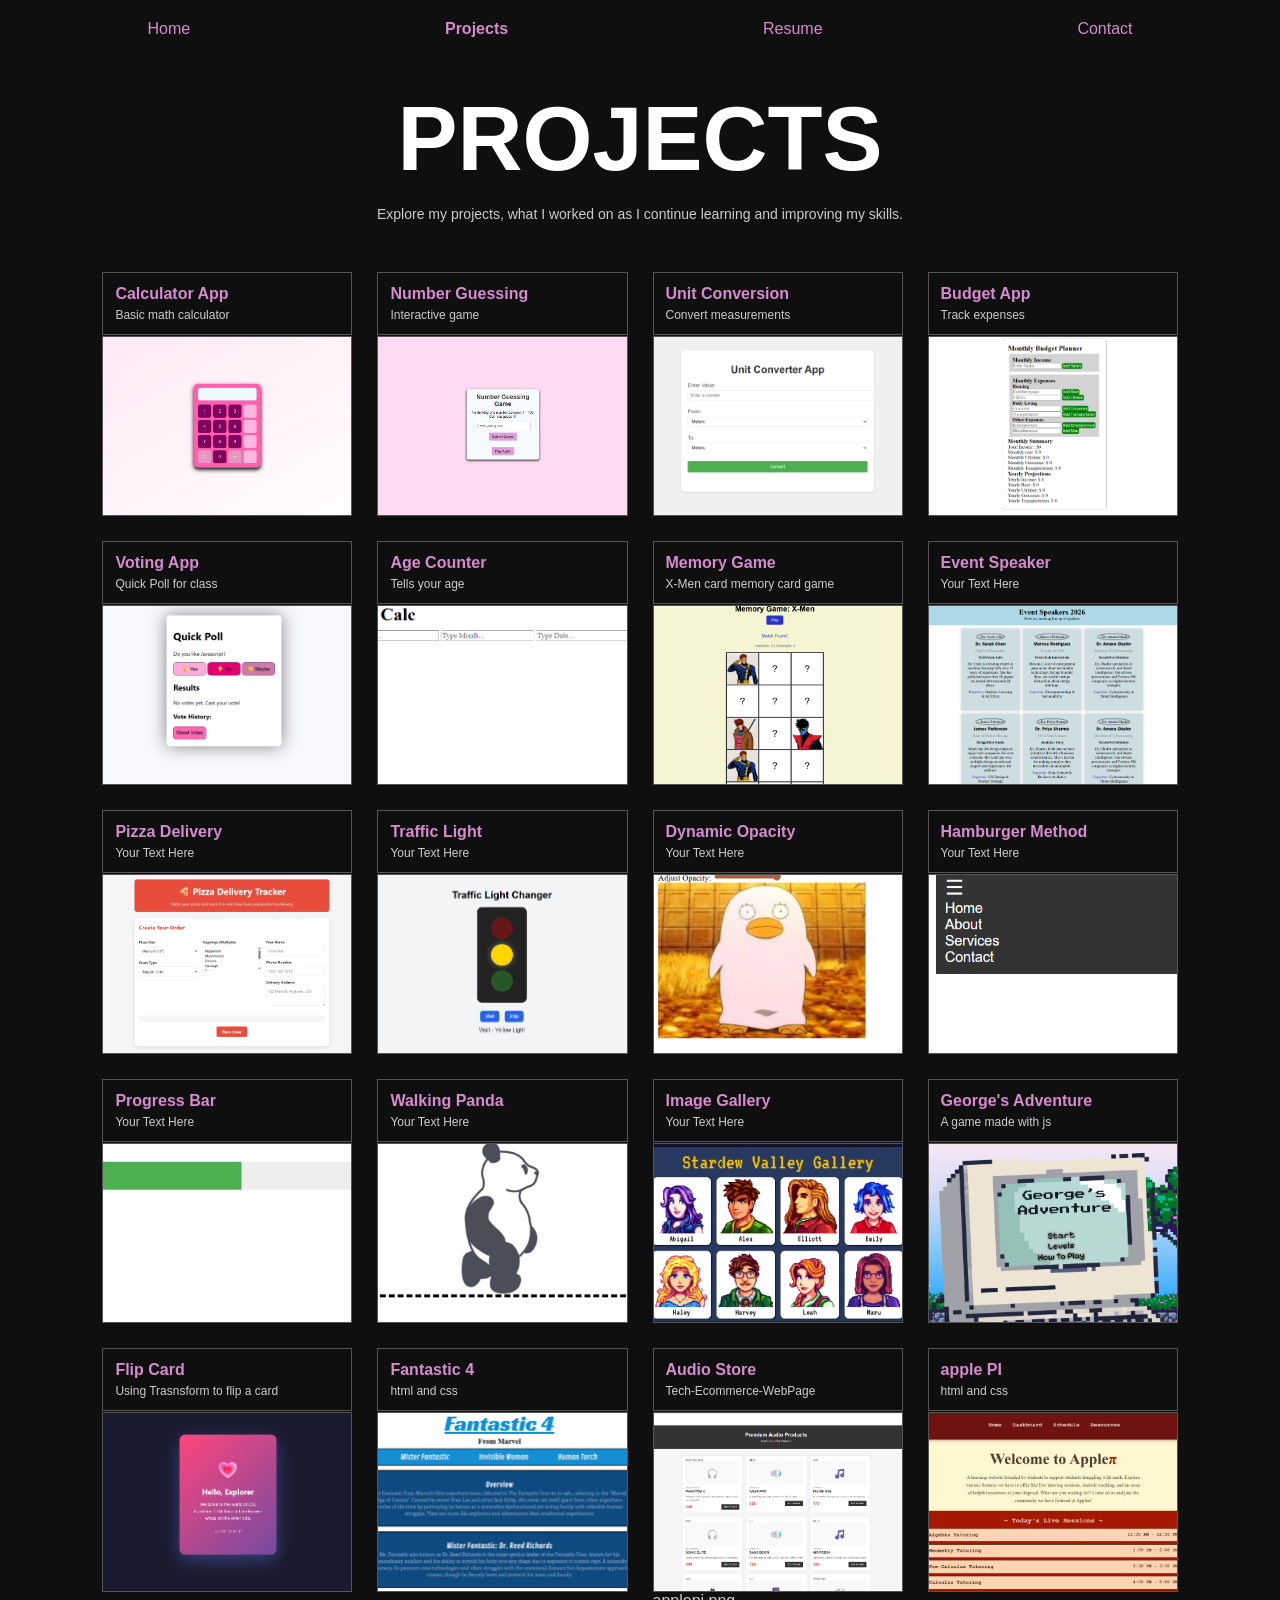
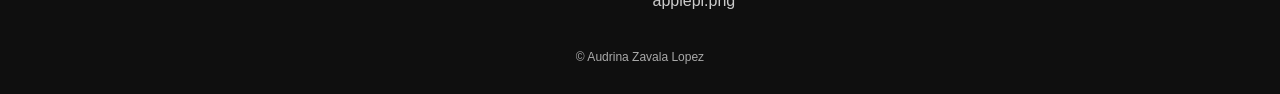
<file: index2.html>
<!DOCTYPE html>
<html lang="en">
<head>
    <meta charset="UTF-8">
    <meta name="viewport" content="width=device-width, initial-scale=1.0">
    <title>Projects Page</title>
    <link rel="stylesheet" href="style2.css">
</head>
<body>

<nav>
  <a href="index.html">Home</a>
  <a href="index2.html" class="active">Projects</a>
  <a href="index3.html">Resume</a>
  <a href="index4.html">Contact</a>
</nav>

<section>
  <h1>PROJECTS</h1>
  <p>
    Explore my projects, what I worked on as I continue learning and improving my skills.
  </p>

  <div class="project-grid">

    <!-- PROJECT CARD -->
    <div class="project-card">
      <div class="card-header">
        <a href="https://azl0506.github.io/calculator/" target="_blank"><h3>Calculator App</h3></a>
        <p>Basic math calculator</p>
        </div>
      <div class="image-placeholder"><img src="Image/cal.png" alt="calculator app"></div>
    </div>

    <div class="project-card">
      <div class="card-header">
        <a href="https://azl0506.github.io/number-guessing/" target="_blank"><h3>Number Guessing</h3></a>
        <p>Interactive game</p>
      </div>
      <div class="image-placeholder"><img src="Image/num guess.png" alt="number guessing game"></div>
    </div>

    <div class="project-card">
      <div class="card-header">
        <a href="https://azl0506.github.io/Unit-Conversion/" target="_blank"><h3>Unit Conversion</h3></a>
        <p>Convert measurements</p>
      </div>
      <div class="image-placeholder"><img src="Image/unit conv.png" alt="Unit Conversion"></div>
    </div>

    <div class="project-card">
      <div class="card-header">
        <a href="https://azl0506.github.io/monthly-budget/" target="_blank"><h3>Budget App</h3></a>
        <p>Track expenses</p>
      </div>
      <div class="image-placeholder"><img src="Image/monthlybudg.png" alt="monthly budget app"></div>
    </div>

    <div class="project-card">
      <div class="card-header">
        <a href="https://azl0506.github.io/voting-app/" target="_blank"><h3>Voting App</h3></a>
        <p>Quick Poll for class</p>
      </div>
      <div class="image-placeholder"><img src="Image/poll.png" alt="Voting Poll"></div>
    </div>

    <div class="project-card">
      <div class="card-header">
        <a href="https://azl0506.github.io/age-counter/" target="_blank"><h3>Age Counter</h3></a>
        <p>Tells your age</p>
      </div>
      <div class="image-placeholder"><img src="Image/AgeCalc.png" alt="Age Counter"></div>
    </div>

    <div class="project-card">
      <div class="card-header">
        <a href="https://azl0506.github.io/Memory/" target="_blank"><h3>Memory Game</h3></a>
        <p>X-Men card memory card game</p>
      </div>
      <div class="image-placeholder"><img src="Image/x-men.png" alt="Memory Game X-Men"></div>
    </div>

    <div class="project-card">
      <div class="card-header">
        <a href="https://azl0506.github.io/event-speaker/" target="_blank"><h3>Event Speaker</h3></a>
        <p>Your Text Here</p>
      </div>
      <div class="image-placeholder"><img src="Image/EventSpeaker.png" alt="Event Speaker"></div>
    </div>

    <div class="project-card">
      <div class="card-header">
        <a href="https://azl0506.github.io/pizza-delivery/" target="_blank"><h3>Pizza Delivery</h3></a>
        <p>Your Text Here</p>
      </div>
      <div class="image-placeholder"><img src="Image/PizzaDelivery.png" alt="Pizza Delivery"></div>
    </div>

    <div class="project-card">
      <div class="card-header">
        <a href="https://azl0506.github.io/traffic-light/" target="_blank"><h3>Traffic Light</h3></a>
        <p>Your Text Here</p>
      </div>
      <div class="image-placeholder"><img src="Image/TrafficLight.png" alt="Traffic Light"></div>
    </div>

    <div class="project-card">
      <div class="card-header">
        <a href="https://azl0506.github.io/Dynamic-Opacity/" target="_blank"><h3>Dynamic Opacity</h3></a>
        <p>Your Text Here</p>
      </div>
      <div class="image-placeholder"><img src="Image/Opacity.png" alt="Dynamic Opacity"></div>
    </div>

    <div class="project-card">
      <div class="card-header">
        <a href="https://azl0506.github.io/Hamburger/" target="_blank"><h3>Hamburger Method</h3></a>
        <p>Your Text Here</p>
      </div>
      <div class="image-placeholder"><img src="Image/Hamburger.png" alt="Hamburger Method"></div>
    </div>

    <div class="project-card">
      <div class="card-header">
        <a href="https://azl0506.github.io/Progress-Bar/" target="_blank"><h3>Progress Bar</h3></a>
        <p>Your Text Here</p>
      </div>
      <div class="image-placeholder"><img src="Image/ProgressBar.png" alt="Progress Bar"></div>
    </div>

    <div class="project-card">
      <div class="card-header">
        <a href="https://azl0506.github.io/Panda-walking/" target="_blank"><h3>Walking Panda</h3></a>
        <p>Your Text Here</p>
      </div>
      <div class="image-placeholder"><img src="Image/Panda.png" alt="Walking Panda"></div>
    </div>

    <div class="project-card">
      <div class="card-header">
        <a href="https://azl0506.github.io/image-gallery/" target="_blank"><h3>Image Gallery</h3></a>
        <p>Your Text Here</p>
      </div>
      <div class="image-placeholder"><img src="Image/stardew.png" alt="Image Gallery"></div>
    </div>

    <div class="project-card">
      <div class="card-header">
        <a href="https://azl0506.github.io/George-s-Adventure-/" target="_blank"><h3>George's Adventure</h3></a>
        <p>A game made with js</p>
      </div>
      <div class="image-placeholder"><img src="Image/GeorgeAdventure.png" alt="George's Adventure"></div>
    </div>

        <div class="project-card">
      <div class="card-header">
        <a href="https://azl0506.github.io/Flip-Card/" target="_blank"><h3>Flip Card</h3></a>
        <p>Using Trasnsform to flip a card</p>
      </div>
      <div class="image-placeholder"><img src="Image/FlipCard.png" alt="flip card"></div>
    </div>

    <div class="project-card">
      <div class="card-header">
        <a href="https://azl0506.github.io/F4/" target="_blank"><h3>Fantastic 4</h3></a>
        <p>html and css</p>
      </div>
      <div class="image-placeholder"><img src="Image/F4.png" alt="fantastic 4"></div>
    </div>

        <div class="project-card">
      <div class="card-header">
        <a href="https://azl0506.github.io/Tech-Ecommerce-webPage/" target="_blank"><h3>Audio Store</h3></a>
        <p>Tech-Ecommerce-WebPage</p>
      </div>
      <div class="image-placeholder"><img src="Image/audio store.png" alt="audio Store"></div> applepi.png
    </div>

          <div class="project-card">
      <div class="card-header">
        <a href="https://haileywillems.github.io/Apple-_FBLA_Website/" target="_blank"><h3>apple PI</h3></a>
        <p>html and css</p>
      </div>
      <div class="image-placeholder"><img src="Image/applepi.png" alt="apple pi"></div>
    </div>

  </div>

  <footer>
    &copy; Audrina Zavala Lopez
  </footer>

</section>

</body>
</html>
</file>
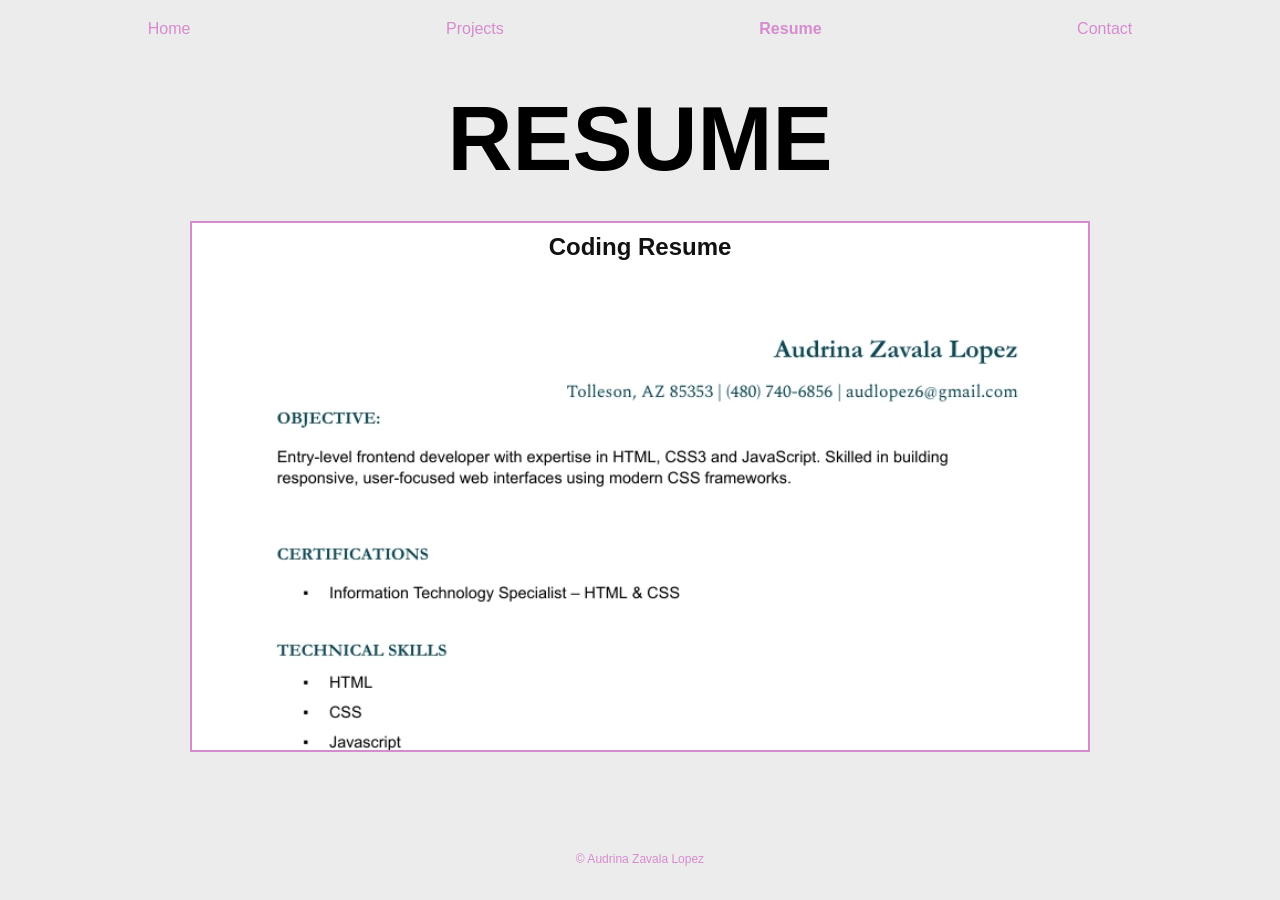
<file: index3.html>
<!DOCTYPE html>
<html lang="en">
<head>
    <meta charset="UTF-8">
    <meta name="viewport" content="width=device-width, initial-scale=1.0">
    <title>Resume Page</title>
    <link rel="stylesheet" href="style3.css">

</head>
<body>

    <!-- NAV -->
<nav>
  <a href="index.html">Home</a>
  <a href="index2.html">Projects</a>
  <a href="index3.html" class="active">Resume</a>
  <a href="index4.html">Contact</a>
</nav>

<!-- RESUME -->
    <section id="resume" class="light">
  <h1>RESUME</h1>

  <div class="resume-container">
    <a href="img/Audrina Zavala Lopez Coding Resume.pdf" target="_blank">
      <h2>Coding Resume</h2>
      <img src="Image/azl coding resume.jpeg" alt="Coding Resume">
    </a>
  </div>

   <footer>
    &copy; Audrina Zavala Lopez
  </footer>
  
</section>
</body>
</html>
</file>
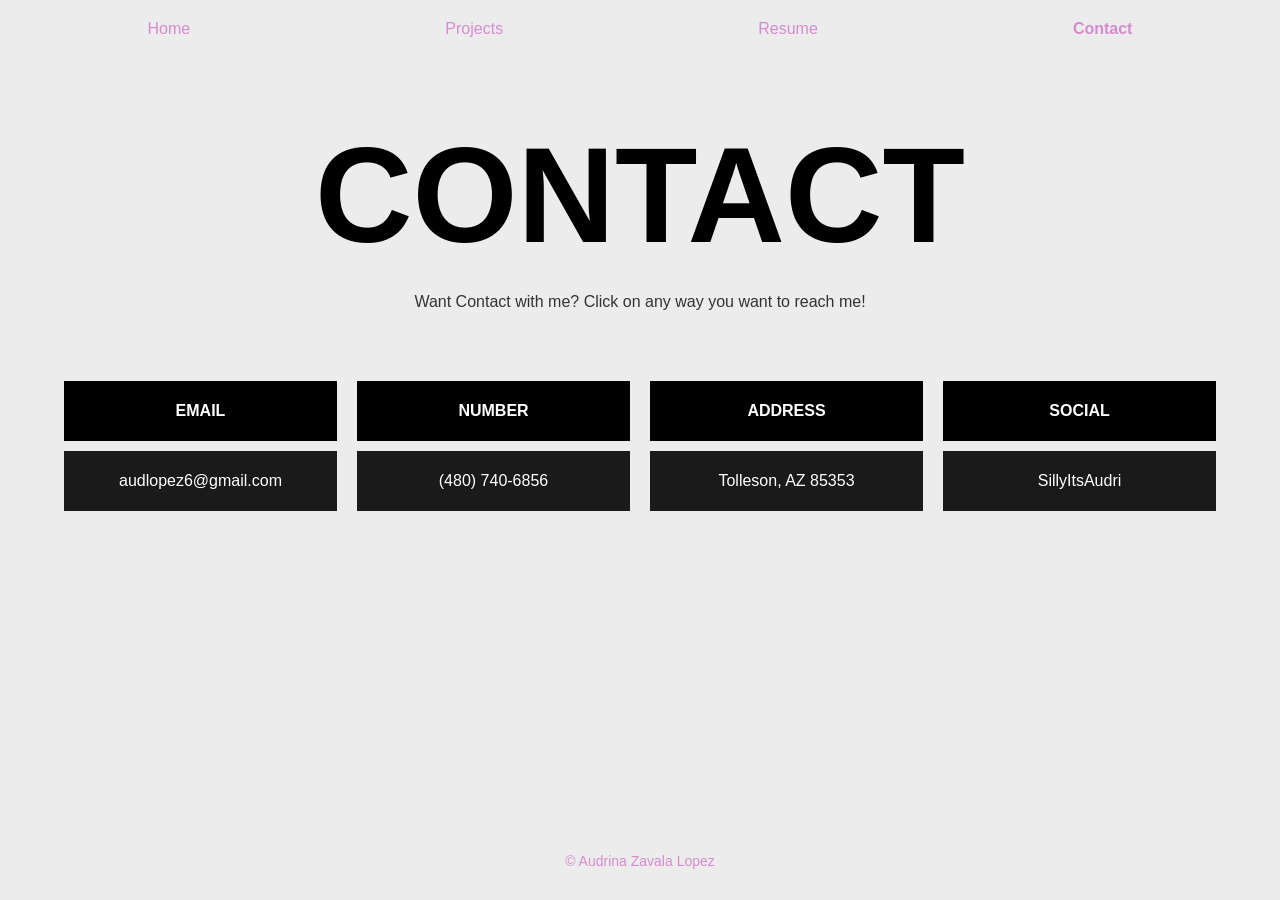
<file: index4.html>
<!DOCTYPE html>
<html lang="en">
<head>
    <meta charset="UTF-8">
    <meta name="viewport" content="width=device-width, initial-scale=1.0">
    <title>Contact</title>
    <link rel="stylesheet" href="style4.css">
</head>
<body>
 </style>
</head>
<body>

<nav>
  <a href="index.html">Home</a>
  <a href="index2.html">Projects</a>
  <a href="index3.html">Resume</a>
  <a href="index4.html" class="active">Contact</a>
</nav>

<section>
  <h1>CONTACT</h1>
  <p>
    Want Contact with me? Click on any way you want to reach me!
  </p>

  <div class="contact-grid">

    <div class="contact-box">
      <div class="label">EMAIL</div>
      <a href="mailto:audlopez6@gmail.com" target="_blank"><div class="value">audlopez6@gmail.com</div></a>
    </div>

    <div class="contact-box">
      <div class="label">NUMBER</div>
      <a href="tel:+4807406856"><div class="value">(480) 740-6856</div></a>
    </div>

    <div class="contact-box">
      <div class="label">ADDRESS</div>
      <div class="value">Tolleson, AZ 85353</div>
    </div>

    <div class="contact-box">
      <div class="label">SOCIAL</div>
      <a href="index5.html" target="_blank"><div class="value">SillyItsAudri</div></a>
    </div>

  </div>

  <footer>
    © Audrina Zavala Lopez
  </footer>
</section>

</body>
</html>
</file>
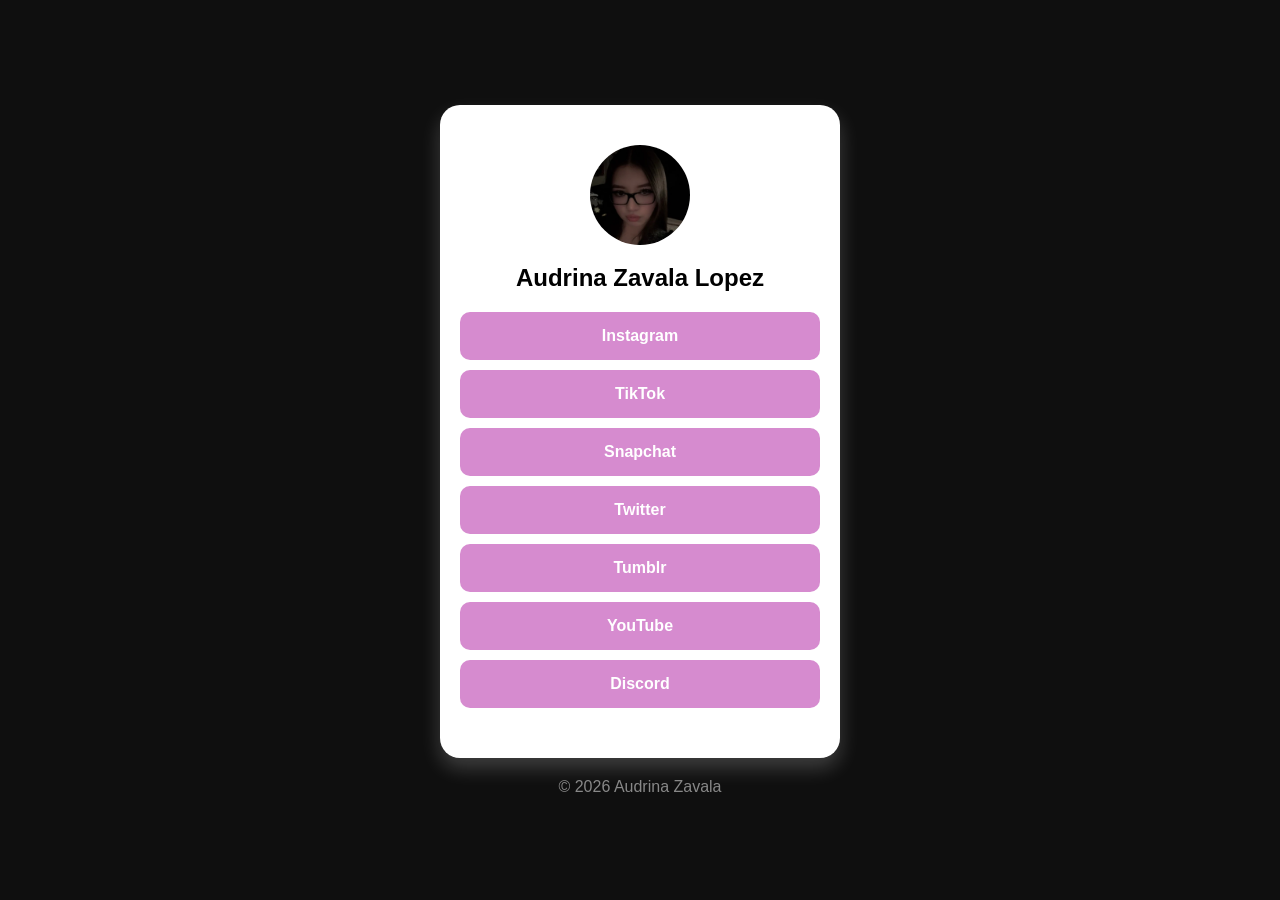
<file: index5.html>
<!DOCTYPE html>
<html lang="en">
<head>
  <meta charset="UTF-8">
  <meta name="viewport" content="width=device-width, initial-scale=1.0">
  <title>Social Linktree</title>
  <link rel="stylesheet" href="style5.css">
</head>
<body>
  <div class="container">
    <div class="profile">
      <img src="Image/apfp.png" alt="Profile Picture">
      <h1>Audrina Zavala Lopez</h1>
    </div>
    
    <div class="links">
      <a href="https://www.instagram.com/sillyitsaudri?igsh=dTc5NXA2cTR4eWRs&utm_source=qr" target="_blank">Instagram</a>
      <a href="https://www.tiktok.com/@sillyitsaudri?_r=1&_t=ZP-94uyuWwyVah" target="_blank">TikTok</a>      
      <a href="https://snapchat.com/t/OUbXndu7" target="_blank">Snapchat</a>
      <a href="https://x.com/sillyitsaudri?s=21" target="_blank">Twitter</a>
      <a href="https://www.tumblr.com/sillyitsaudri" target="_blank">Tumblr</a>
      <a href="https://youtube.com/@sillyitsaudri?si=IHAhzH1qhWz2pL-y" target="_blank" >YouTube</a>
      <a href="https://discord.gg/7WGj79dK" target="_blank">Discord</a>
    </div>
  </div>

  <footer>
    © 2026 Audrina Zavala
  </footer>
</body>
</html>
</file>
<file: style2.css>
* {
  margin: 0;
  padding: 0;
  box-sizing: border-box;
  font-family: Arial, Helvetica, sans-serif;
}

body {
  background-color: #0f0f0f;
  color: white;
}

a{
  text-decoration: none;
}

/* NAV */
nav {
    display: flex;
    justify-content: space-around;
    align-items: center;
    padding: 20px;
    background-color: #0f0f0f;
}

nav a {
    text-decoration: none;
    color: #d68bcf;
    font-size: 16px;
}

nav a.active {
    font-weight: bold;
}

/* HEADER */
section {
  padding: 30px 8%;
  text-align: center;
}

h1 {
  font-size: 90px;
  margin-bottom: 15px;
}

p {
  color: #ccc;
  max-width: 700px;
  margin: 0 auto 50px;
  font-size: 14px;
}

a{
  text-decoration: none;
  transition: transform 0.2s;

}
 a:hover {
  transform: scale(1.05);
}


/* GRID */
.project-grid {
  display: grid;
  grid-template-columns: repeat(auto-fit, minmax(220px, 1fr));
  gap: 25px;
}

/* CARD */
.project-card {
  text-align: left;
  display: block;
  text-decoration: none;
  color: #ccc;
  transition: transform 0.2s;

}

.project-card:hover{
  transform: scale(1.05);

}

.card-header {
  border: 1px solid #555;
  padding: 12px;
  margin-bottom: 1px;
}

.card-header h3 {
  color: #d68bcf;
  font-size: 16px;
}

.card-header p {
  font-size: 12px;
  margin: 5px 0 0;
  color: #ccc;
}

/* IMAGE BOX */
.image-placeholder {
  height: 180px;
  border:1px solid #555;
  overflow: hidden;
}

.image-placeholder img{
  width: 100%;
  height: 100%;
  object-fit: cover;
}

/* FOOTER */
footer {
  margin-top: 40px;
  font-size: 12px;
  color: #aaa;
  text-align: center;
}
</file>
<file: style3.css>
* {
  margin: 0;
  padding: 0;
  box-sizing: border-box;
  font-family: Arial, Helvetica, sans-serif;
}
body{
  height: 100%;
  background-color: #ececec; 
}

.project-body{
  background-color: #121212;
}

a{
  text-decoration: none;
  transition: transform 0.2s;

}
 a:hover {
  transform: scale(1.05);
}

/* NAV */
nav {
    display: flex;
    justify-content: space-around;
    align-items: center;
    padding: 20px;
    background-color: #ececec;
}

nav a {
    text-decoration: none;
    color: #d68bcf;
    font-size: 16px;
}

nav a.active {
    font-weight: bold;
}

.project-color {
  background-color: #121212;
}


/* SECTIONS */
section {
    padding: 30px 10% 10px 10%;
    text-align: center;
}

.light {
  background: #ececec;
  color: black;
}

h1 {
  font-size: 90px;
  margin-bottom: 30px;
}


/* RESUME */
.resume-container {
  width: 100%; 
  max-width: 900px; 
  height: 59vh; 
  overflow-y: auto;   
  border: 2px solid #d68bcf; 
  margin: 0 auto; 
  padding: 10px; 
  background-color: #fff; 
  transition: transform 0.2s;
  text-decoration: none;
}

.resume-container h2{
  color: #121212;
}

.resume-container:hover{
  transform: scale(1.05);

}

.resume-container img {
  width: 100%;      
}

footer {
  margin-top: 100px;
  font-size: 12px;
  color: #d68bcf;
  text-align: center;
}
</file>
<file: style4.css>
* {
  margin: 0;
  padding: 0;
  box-sizing: border-box;
  font-family: Arial, Helvetica, sans-serif;
}

body {
  background-color: #ececec;
}

a{
  text-decoration: none;
  transition: transform 0.2s;

}
 a:hover {
  transform: scale(1.05);
}


/* NAV */
nav {
    display: flex;
    justify-content: space-around;
    align-items: center;
    padding: 20px;
    background-color: #ececec;
}

nav a {
    text-decoration: none;
    color: #d68bcf;
    font-size: 16px;
}

nav a.active {
    font-weight: bold;
}

/* SECTION */
section {
  text-align: center;
  padding: 60px 5% 5px 5%;
}

h1 {
  font-size: 15vh;
  margin-bottom: 20px;
}

p {
  max-width: 700px;
  margin: 10px auto 70px;
  color: #333;
}

/* CONTACT GRID */
.contact-grid {
  display: grid;
  grid-template-columns: repeat(auto-fit, minmax(220px, 1fr));
  gap: 20px;
  margin-top: 40px;
}

.contact-box {
  display: flex;
  flex-direction: column;
}

.contact-box .label {
  background: black;
  color: white;
  padding: 10px;
  font-weight: bold;
  align-content: center;
  height: 60px;
}

.contact-box .value {
  background: #1a1a1a;
  color: white;
  padding: 12px;
  margin-top: 10px;
  align-content: center;
  height: 60px;
}

footer {
  margin-top: 38vh;
  color: #d68bcf;
  font-size: 14px;
}
</file>
<file: style5.css>
* {
  margin: 0;
  padding: 0;
  box-sizing: border-box;
  font-family: 'Arial', sans-serif;
}

body {
  background: #0f0f0f;
  display: flex;
  flex-direction: column;
  justify-content: center;
  align-items: center;
  min-height: 100vh;
}

/* Container for profile + links */
.container {
  text-align: center;
  background: #fff;
  padding: 40px 20px;
  border-radius: 20px;
  box-shadow: 0 10px 20px rgba(255, 255, 255, 0.2);
  width: 90%;
  max-width: 400px;
}

/* Profile */
.profile img {
  width: 100px;
  height: 100px;
  border-radius: 50%;
  margin-bottom: 15px;
}

.profile h1 {
  font-size: 24px;
  margin-bottom: 20px;
}

/* Links */
.links a {
  display: block;
  text-decoration: none;
  color: #fff;
  padding: 15px 0;
  margin: 10px 0;
  border-radius: 10px;
  transition: transform 0.2s;
  font-weight: bold;
}

.links a { background-color: #d68bcf; }

.links a:hover {
  transform: scale(1.05);
}

/* Footer */
footer {
  margin-top: 20px;
  color: #888;
  text-align: center;
}
</file>
